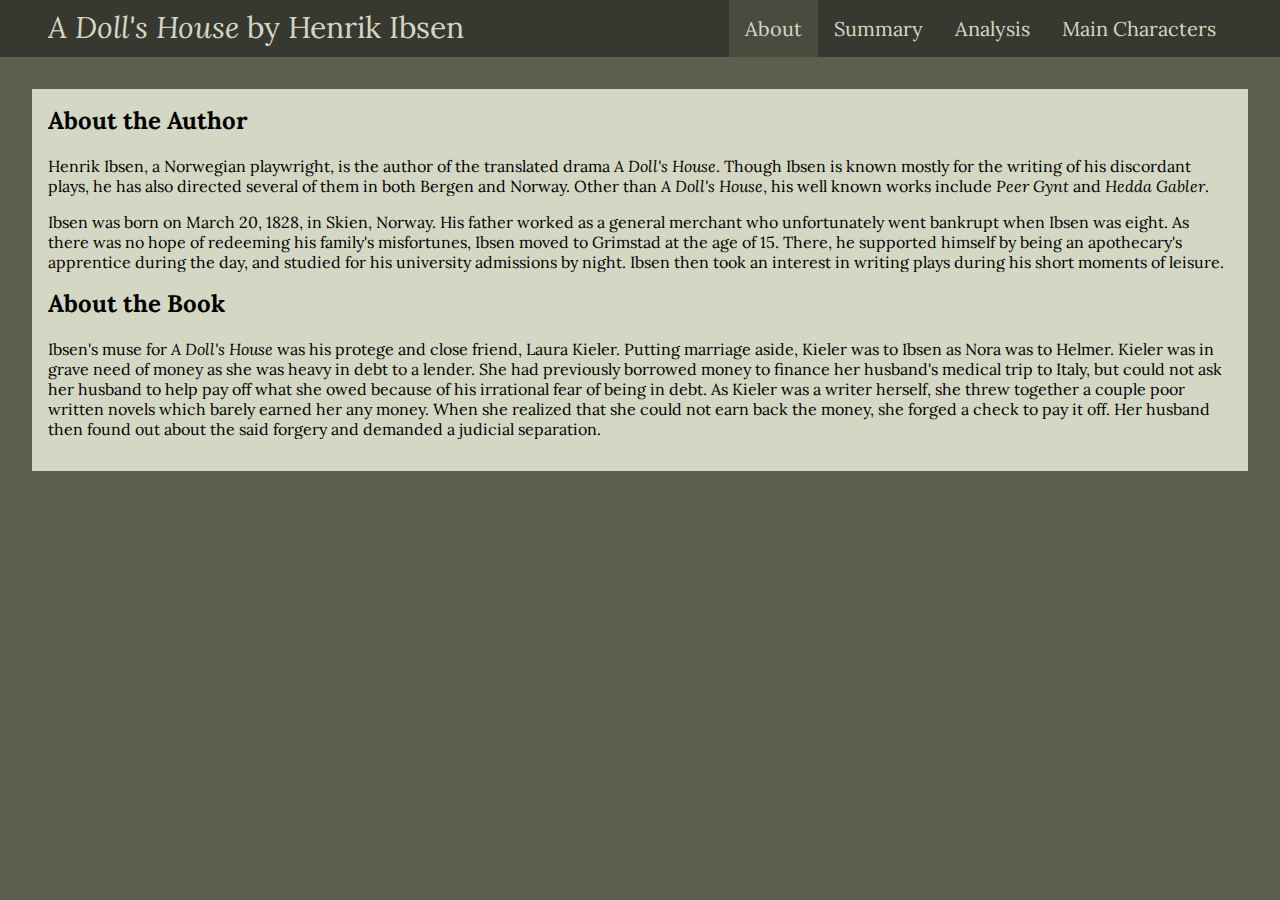
<file: index.html>
<!DOCTYPE html>
<html>
    <head>
        <meta charset="UTF-8"/>
        <title>Bianca Stephanie Kok's English A Project</title>
        <link rel="stylesheet" href="main.css"/>
    </head>
    <body>
        <header>
            <h1><em>A Doll's House</em> by Henrik Ibsen</h1>
            <ul>
                <li><a class="active" href="about.html">About</a></li>
                <li><a href="summary.html">Summary</a></li>
                <li><a href="analysis.html">Analysis</a></li>
                <li><a href="main_characters.html">Main Characters</a></li>
            </ul>
        </header>
        <div class="card_container">
            <section class="card">
                <h2>About the Author</h2>
                <br>
                <p class="text">
                    Henrik Ibsen, a Norwegian playwright, is the author of the translated drama <em>A Doll's House</em>. Though Ibsen is known 
                    mostly for the writing of his discordant plays, he has also directed several of them in both Bergen and Norway. Other than 
                    <em>A Doll's House</em>, his well known works include <em>Peer Gynt</em> and <em>Hedda Gabler</em>.
                </p>
                <p class="text">Ibsen was born on March 20, 1828, in Skien, Norway. His father worked as a general merchant who unfortunately went 
                    bankrupt when Ibsen was eight. As there was no hope of redeeming his family's misfortunes, Ibsen moved to Grimstad at the age 
                    of 15. There, he supported himself by being an apothecary's apprentice during the day, and studied for his university 
                    admissions by night. Ibsen then took an interest in writing plays during his short moments of leisure.
                </p>
                <h2>About the Book</h2>
                <br>
                <p class="text">
                    Ibsen's muse for <em>A Doll's House</em> was his protege and close friend, Laura Kieler. Putting marriage aside, Kieler was to 
                    Ibsen as Nora was to Helmer. Kieler was in grave need of money as she was heavy in debt to a lender. She had previously 
                    borrowed money to finance her husband's medical trip to Italy, but could not ask her husband to help pay off what she owed 
                    because of his irrational fear of being in debt. As Kieler was a writer herself, she threw together a couple poor written novels 
                    which barely earned her any money. When she realized that she could not earn back the money, she forged a check to pay it off. 
                    Her husband then found out about the said forgery and demanded a judicial separation.
                </p>
            </section>
        </div>
    </body>
</html>
</file>
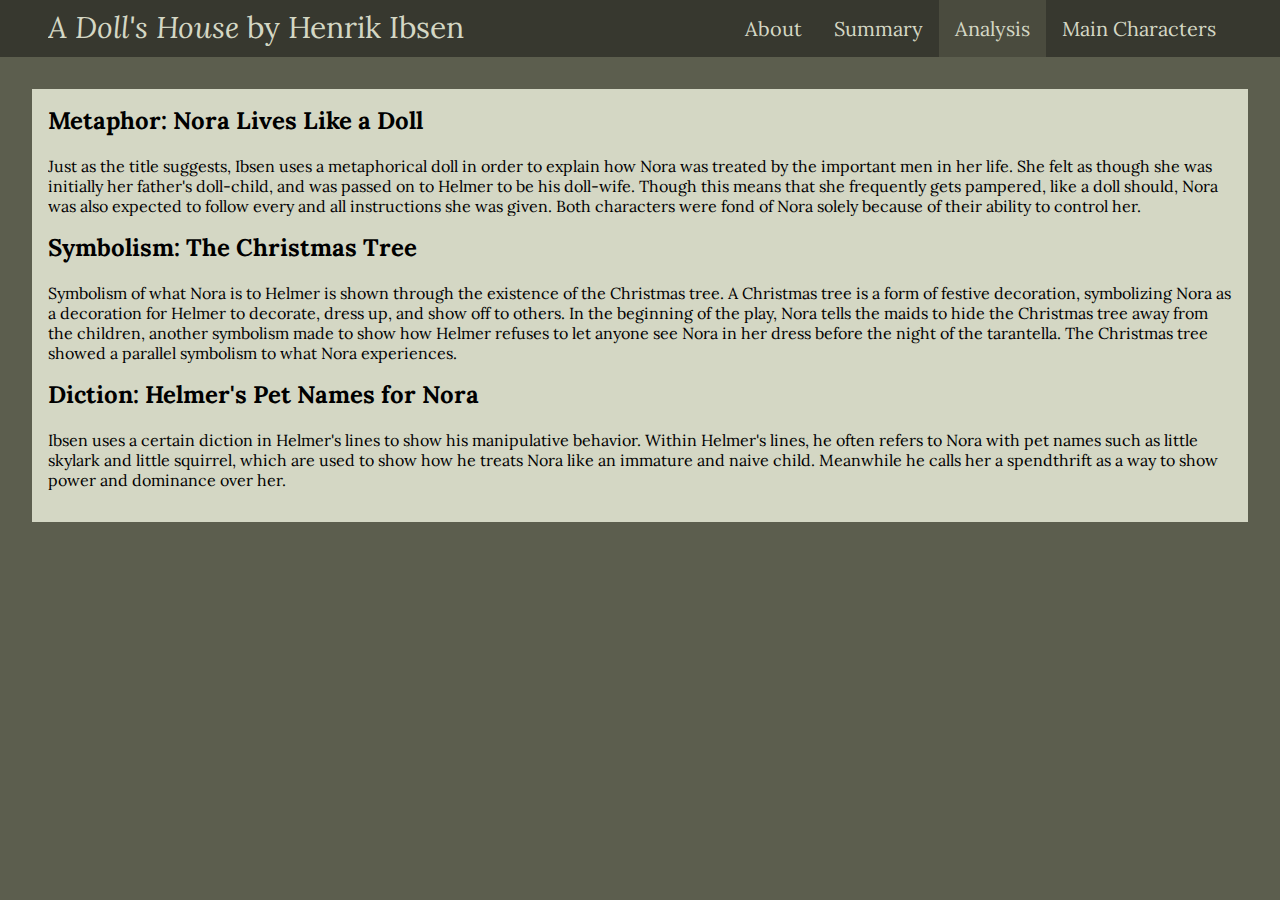
<file: analysis.html>
<!DOCTYPE html>
<html>
    <head>
        <meta charset="UTF-8"/>
        <title>Bianca Stephanie Kok's English A Project</title>
        <link rel="stylesheet" href="main.css"/>
    </head>
    <body>
        <header>
            <h1><em>A Doll's House</em> by Henrik Ibsen</h1>
            <ul>
                <li><a href="index.html">About</a></li>
                <li><a href="summary.html">Summary</a></li>
                <li><a class="active" href="analysis.html">Analysis</a></li>
                <li><a href="main_characters.html">Main Characters</a></li>
            </ul>
        </header>
        <div class="card_container">
            <section class="card">
                <h2>Metaphor: Nora Lives Like a Doll</h2>
                <br>
                <p class="text">
                    Just as the title suggests, Ibsen uses a metaphorical doll in order to explain how Nora was treated by the important men in 
                    her life. She felt as though she was initially her father's doll-child, and was passed on to Helmer to be his doll-wife. 
                    Though this means that she frequently gets pampered, like a doll should, Nora was also expected to follow every and all 
                    instructions she was given. Both characters were fond of Nora solely because of their ability to control her.
                </p>
                <h2>Symbolism: The Christmas Tree</h2>
                <br>
                <p class="text">
                    Symbolism of what Nora is to Helmer is shown through the existence of the Christmas tree. A Christmas tree is a form of 
                    festive decoration, symbolizing Nora as a decoration for Helmer to decorate, dress up, and show off to others. In the 
                    beginning of the play, Nora tells the maids to hide the Christmas tree away from the children, another symbolism made to show 
                    how Helmer refuses to let anyone see Nora in her dress before the night of the tarantella. The Christmas tree showed a 
                    parallel symbolism to what Nora experiences.
                </p>
                <h2>Diction: Helmer's Pet Names for Nora</h2>
                <br>
                <p class="text">
                    Ibsen uses a certain diction in Helmer's lines to show his manipulative behavior. Within Helmer's lines, he often refers to 
                    Nora with pet names such as little skylark and little squirrel, which are used to show how he treats Nora like an immature and 
                    naive child. Meanwhile he calls her a spendthrift as a way to show power and dominance over her.
                </p>
            </section>
        </div>
    </body>
</html>
</file>
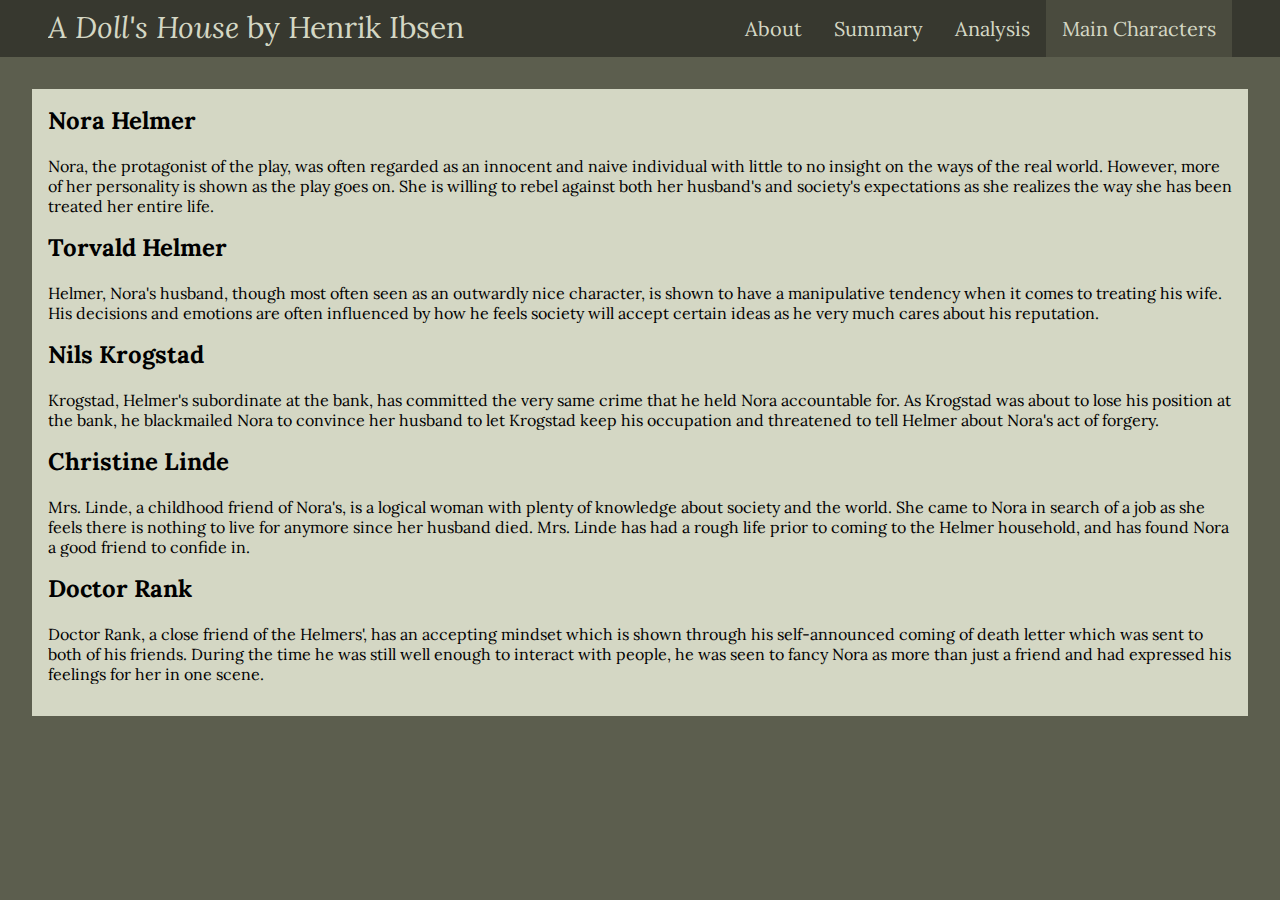
<file: main_characters.html>
<!DOCTYPE html>
<html>
    <head>
        <meta charset="UTF-8"/>
        <title>Bianca Stephanie Kok's English A Project</title>
        <link rel="stylesheet" href="main.css"/>
    </head>
    <body>
        <header>
            <h1><em>A Doll's House</em> by Henrik Ibsen</h1>
            <ul>
                <li><a href="index.html">About</a></li>
                <li><a href="summary.html">Summary</a></li>
                <li><a href="analysis.html">Analysis</a></li>
                <li><a class="active" href="main_characters.html">Main Characters</a></li>
            </ul>
        </header>
        <div class="card_container">
            <section class="card">
                <h2>Nora Helmer</h2>
                <br>
                <p class="text">
                    Nora, the protagonist of the play, was often regarded as an innocent and naive individual with little to no insight on the 
                    ways of the real world. However, more of her personality is shown as the play goes on. She is willing to rebel against both her 
                    husband's and society's expectations as she realizes the way she has been treated her entire life.
                </p>
                <h2>Torvald Helmer</h2>
                <br>
                <p class="text">
                    Helmer, Nora's husband, though most often seen as an outwardly nice character, is shown to have a manipulative tendency when 
                    it comes to treating his wife. His decisions and emotions are often influenced by how he feels society will accept certain 
                    ideas as he very much cares about his reputation.
                </p>
                <h2>Nils Krogstad</h2>
                <br>
                <p class="text">
                    Krogstad, Helmer's subordinate at the bank, has committed the very same crime that he held Nora accountable for. As Krogstad 
                    was about to lose his position at the bank, he blackmailed Nora to convince her husband to let Krogstad keep his occupation 
                    and threatened to tell Helmer about Nora's act of forgery.
                </p>
                <h2>Christine Linde</h2>
                <br>
                <p class="text">
                    Mrs. Linde, a childhood friend of Nora's, is a logical woman with plenty of knowledge about society and the world. She came to 
                    Nora in search of a job as she feels there is nothing to live for anymore since her husband died. Mrs. Linde has had a rough 
                    life prior to coming to the Helmer household, and has found Nora a good friend to confide in.
                </p>
                <h2>Doctor Rank</h2>
                <br>
                <p class="text">
                    Doctor Rank, a close friend of the Helmers', has an accepting mindset which is shown through his self-announced coming of 
                    death letter which was sent to both of his friends. During the time he was still well enough to interact with people, he was 
                    seen to fancy Nora as more than just a friend and had expressed his feelings for her in one scene.
                </p>
            </section>
        </div>
    </body>
</html>
</file>
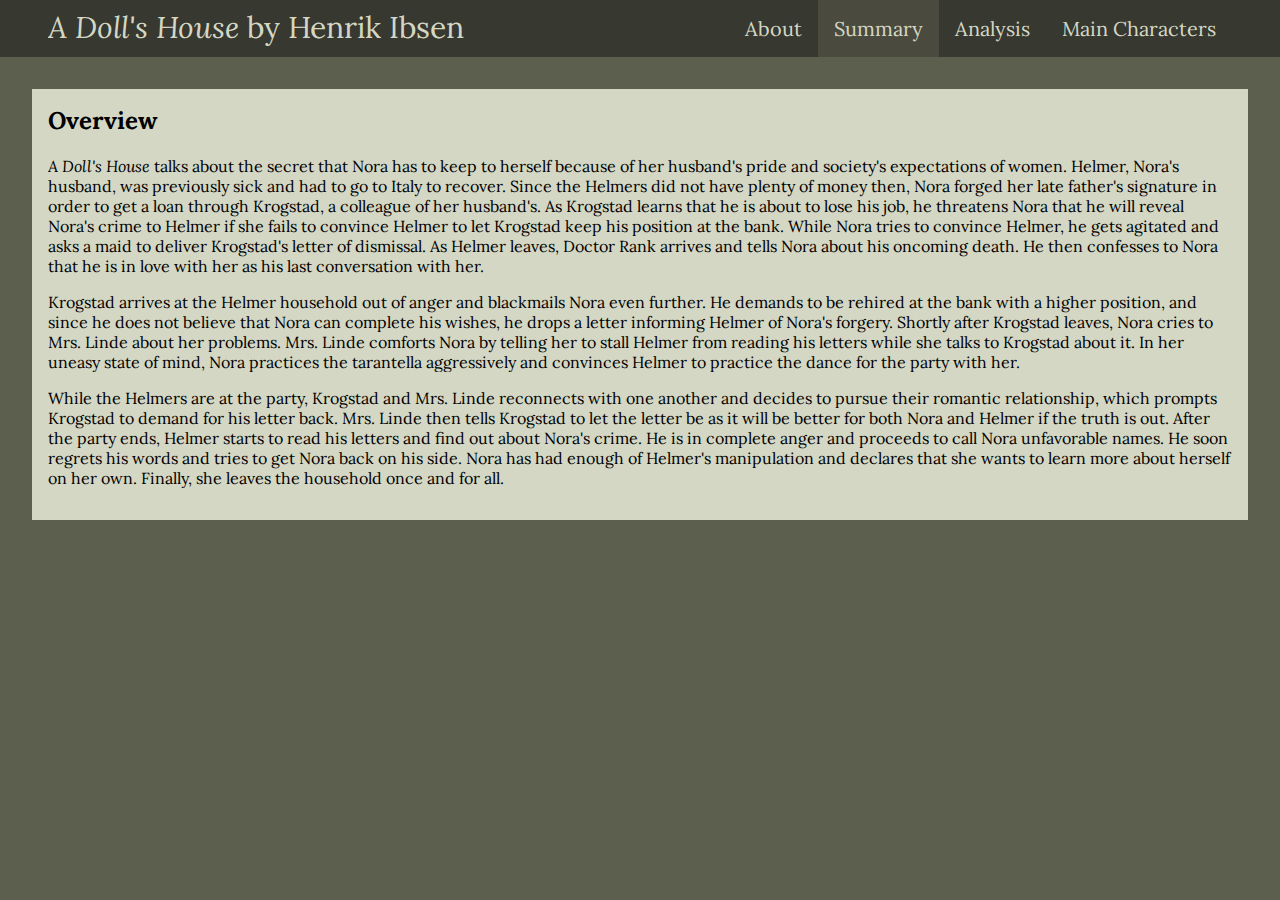
<file: summary.html>
<!DOCTYPE html>
<html>
    <head>
        <meta charset="UTF-8"/>
        <title>Bianca Stephanie Kok's English A Project</title>
        <link rel="stylesheet" href="main.css"/>
    </head>
    <body>
        <header>
            <h1><em>A Doll's House</em> by Henrik Ibsen</h1>
            <ul>
                <li><a href="index.html">About</a></li>
                <li><a class="active" href="summary.html">Summary</a></li>
                <li><a href="analysis.html">Analysis</a></li>
                <li><a href="main_characters.html">Main Characters</a></li>
            </ul>
        </header>
        <div class="card_container">
            <section class="card">
                <h2>Overview</h2>
                <br>
                <p class="text">
                    <em>A Doll's House</em> talks about the secret that Nora has to keep to herself because of her husband's pride and society's 
                    expectations of women. Helmer, Nora's husband, was previously sick and had to go to Italy to recover. Since the Helmers did not 
                    have plenty of money then, Nora forged her late father's signature in order to get a loan through Krogstad, a colleague of her 
                    husband's. As Krogstad learns that he is about to lose his job, he threatens Nora that he will reveal Nora's crime to Helmer if 
                    she fails to convince Helmer to let Krogstad keep his position at the bank. While Nora tries to convince Helmer, he gets 
                    agitated and asks a maid to deliver Krogstad's letter of dismissal. As Helmer leaves, Doctor Rank arrives and tells Nora about 
                    his oncoming death. He then confesses to Nora that he is in love with her as his last conversation with her.
                </p>
                <p class="text">
                    Krogstad arrives at the Helmer household out of anger and blackmails Nora even further. He demands to be rehired at the bank with 
                    a higher position, and since he does not believe that Nora can complete his wishes, he drops a letter informing Helmer of 
                    Nora's forgery. Shortly after Krogstad leaves, Nora cries to Mrs. Linde about her problems. Mrs. Linde comforts Nora by 
                    telling her to stall Helmer from reading his letters while she talks to Krogstad about it. In her uneasy state of mind, Nora 
                    practices the tarantella aggressively and convinces Helmer to practice the dance for the party with her.
                </p>
                <p class="text">
                    While the Helmers are at the party, Krogstad and Mrs. Linde reconnects with one another and decides to pursue their romantic 
                    relationship, which prompts Krogstad to demand for his letter back. Mrs. Linde then tells Krogstad to let the letter be as it 
                    will be better for both Nora and Helmer if the truth is out. After the party ends, Helmer starts to read his letters and find 
                    out about Nora's crime. He is in complete anger and proceeds to call Nora unfavorable names. He soon regrets his words and 
                    tries to get Nora back on his side. Nora has had enough of Helmer's manipulation and declares that she wants to learn more 
                    about herself on her own. Finally, she leaves the household once and for all.
                </p>
            </section>
        </div>
    </body>
</html>
</file>
<file: main.css>
@import url('https://fonts.googleapis.com/css2?family=Lora');

/*color palette https://imagecolorpicker.com/color-code/b8bc9c*/

html {
    font-family: 'Lora';
}

* {
    padding: 0%;
    margin: 0%;
    overflow-x: hidden;
    box-sizing: border-box;
}

/*landing page*/

.landing_text {
    text-align: center;
    padding-top: 3rem;
}

.landing_desc {
    padding: 1rem 1rem
}

/*nav bar*/

header {
    width: 100%;
    background-color: #37382f; /*70% shade*/
    padding: 0rem 3rem;
}

header h1 {
    float: left;
    padding-top: 0.5rem;
    color: #d4d7c4; /*40% tint*/
    font-size: 30px;
    font-weight: 200;
}

header ul {
    list-style-type: none;
    padding: 0rem;
    overflow: hidden;
    float: right;
}

header li {
    float: left;
}

header li a {
    display: block;
    color: #d4d7c4; /*40% tint*/
    font-size: 20px;
    text-align: center;
    padding: 1rem 1rem;
    text-decoration: none;
}

header li a:hover {
    background-color: #25261f; /*80% shade*/
}

.active {
    background-color: #4a4b3e; /*60% shade*/
}


/*page*/

body {
    background-color: #5c5e4e; /*50% shade*/
}

.card_container {
    display: flex;
    align-items: center;
    justify-content: center;
}

.card {
    background-color: #d4d7c4; /*40% tint*/
    width: 95%;
    margin: 2rem;
    padding: 1rem;
}

.card .title,
.subtitle {
    margin-top: 1rem;
}

.card .text {
    margin-bottom: 1rem;
}
</file>
